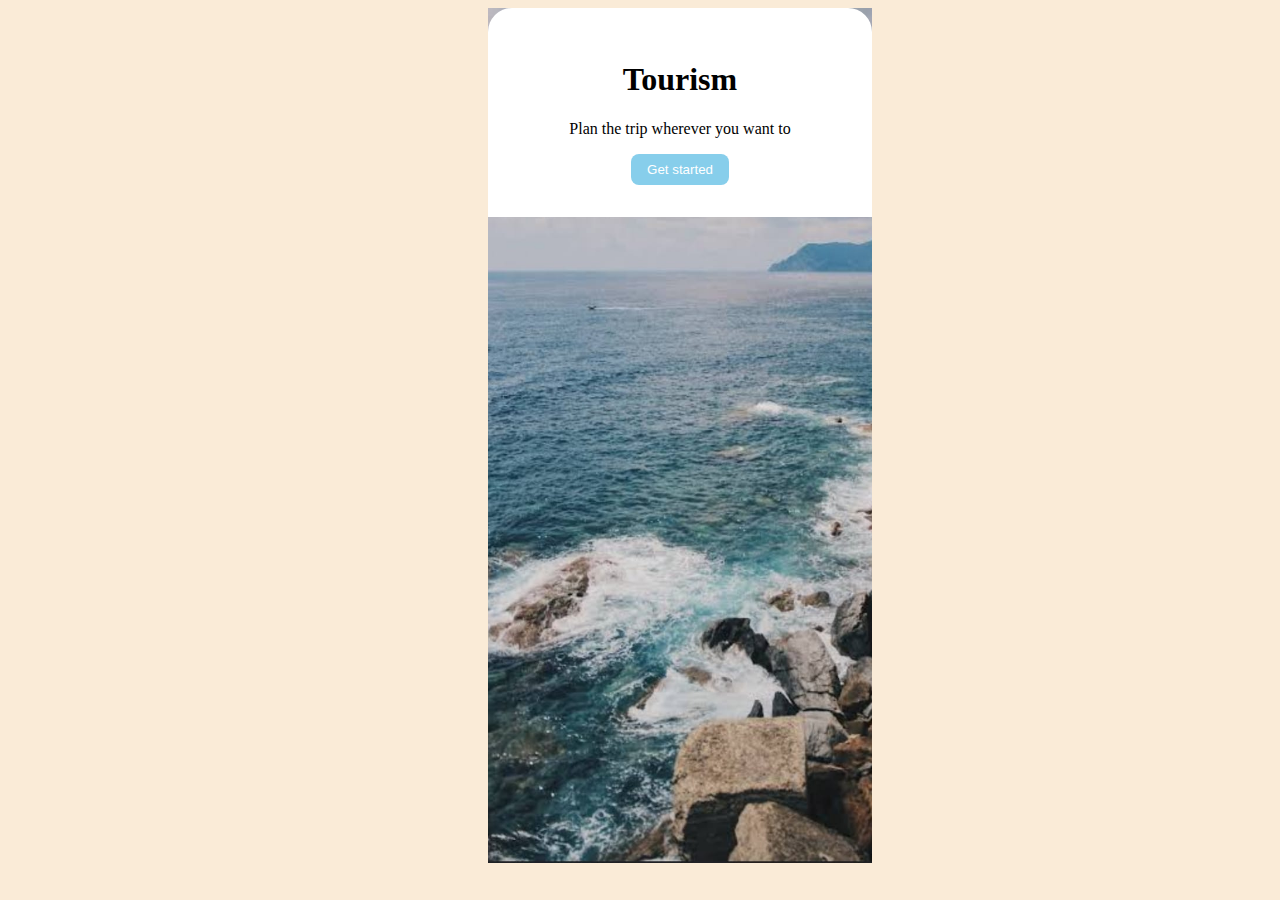
<file: index.html>
<!DOCTYPE html>
<html lang="en">
<head>
    <meta charset="UTF-8">
    <meta http-equiv="X-UA-Compatible" content="IE=edge">
    <meta name="viewport" content="width=device-width, initial-scale=1.0">
    <link rel="stylesheet" href="style.css">
    <title>Travel</title>
</head>
<body>
    
    <div class="center">
        <div class="bg">
            <h1>Tourism</h1>
            <p>Plan the trip wherever you want to</p>
            <a href="places.html">
                <button>Get started</button>
            </a>
        </div>
    </div>
    
    
    
</body>
</html>
</file>
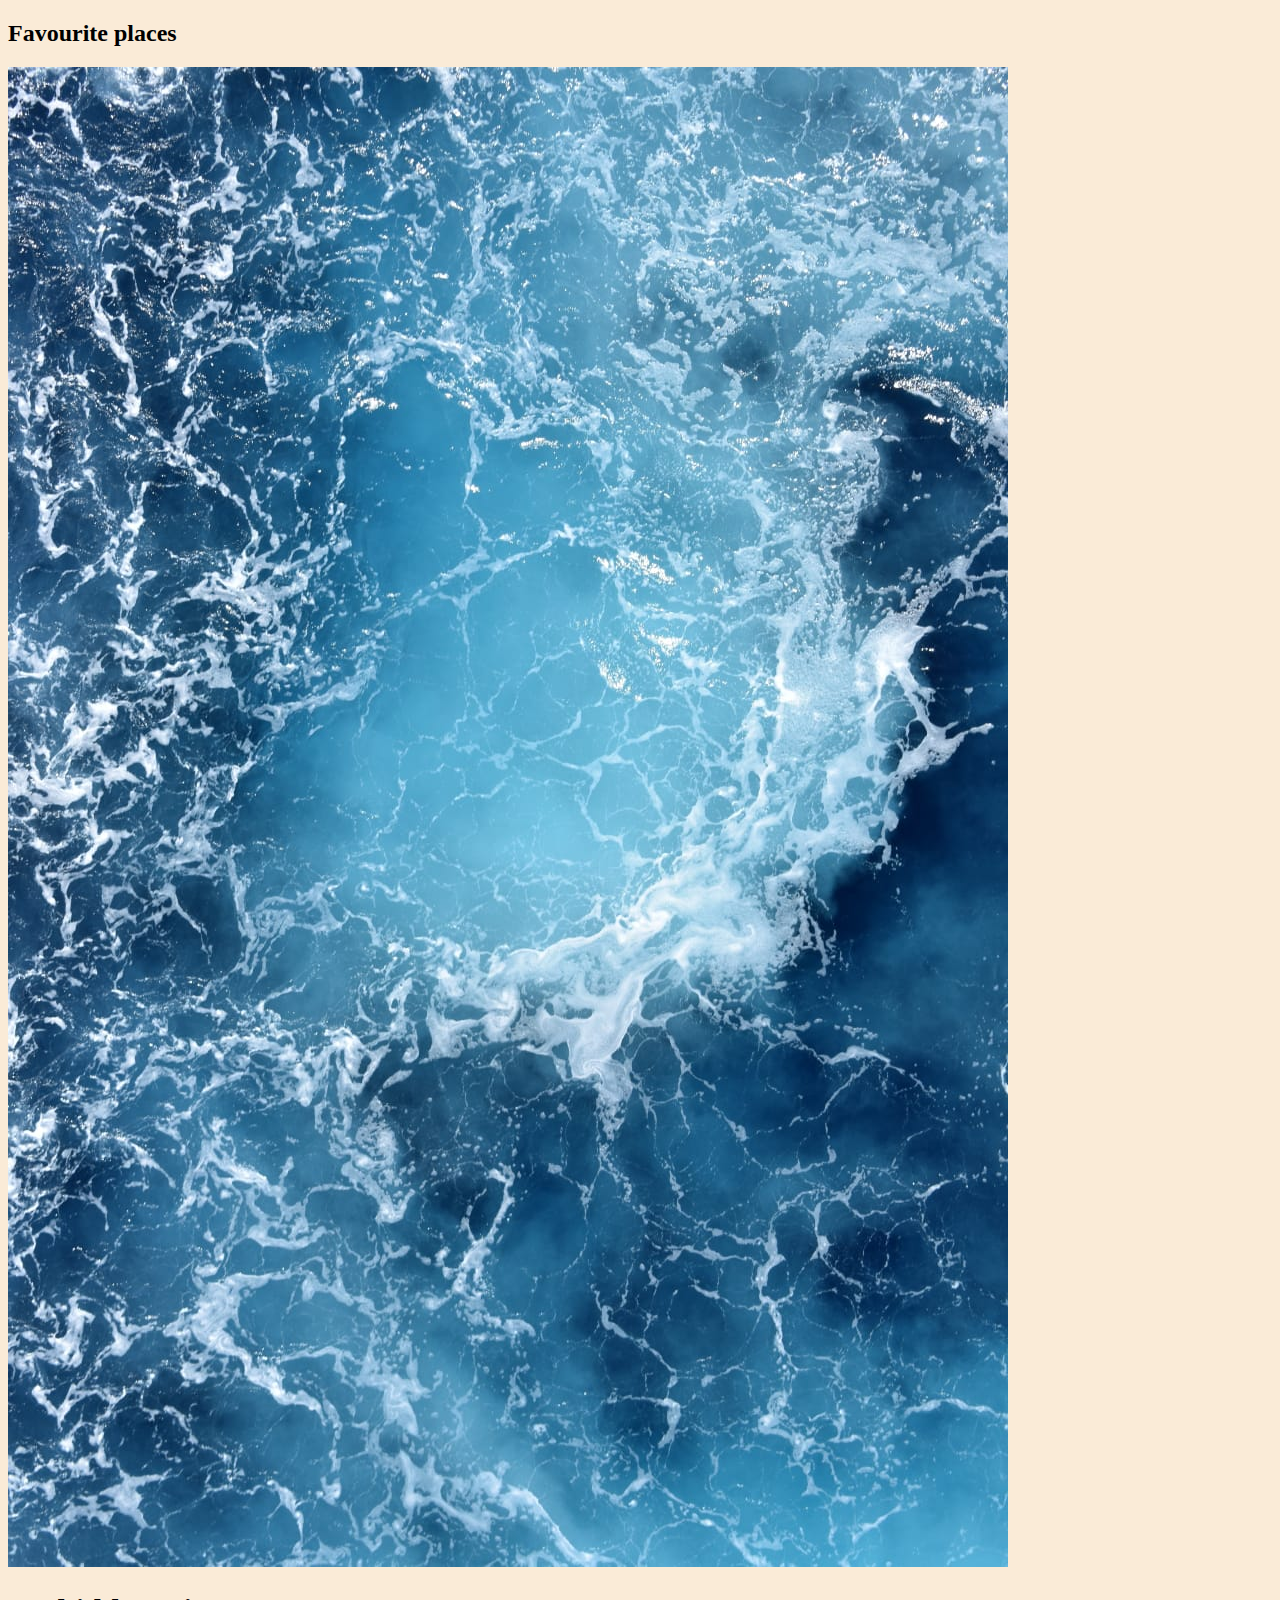
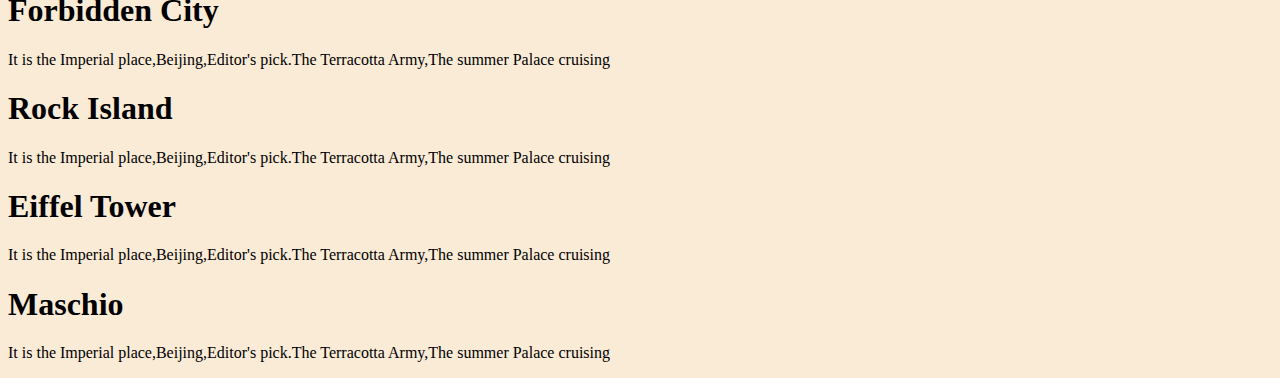
<file: places.html>
<!DOCTYPE html>
<html lang="en">
<head>
    <meta charset="UTF-8">
    <meta http-equiv="X-UA-Compatible" content="IE=edge">
    <meta name="viewport" content="width=device-width, initial-scale=1.0">
    <link rel="stylesheet" href="style.css">
    <title>Travel</title>
</head>
<body>
    
    <div class="second">
        <h2>Favourite places</h2>
        <img src="2.jpeg" alt="place">
    </div>
    <div class="first-place">
        <h1>Forbidden City</h1>
        <p>It is the Imperial place,Beijing,Editor's pick.The Terracotta Army,The summer Palace cruising</p>
    </div>
    <div class="second-place">
        <h1>Rock Island</h1>
        <p>It is the Imperial place,Beijing,Editor's pick.The Terracotta Army,The summer Palace cruising</p>
    </div>
    <div class="third-place">
        <h1>Eiffel Tower</h1>
        <p>It is the Imperial place,Beijing,Editor's pick.The Terracotta Army,The summer Palace cruising</p>
    </div>
    <div class="fourth-place">
        <h1>Maschio</h1>
        <p>It is the Imperial place,Beijing,Editor's pick.The Terracotta Army,The summer Palace cruising</p>
    </div>
    
    
</body>
</html>
</file>
<file: style.css>
body{
    background-color: antiquewhite;
    
}

.center{
    text-align: center;
    background-image: url("image.jpeg");
    height: 95vh;
    width: 30vw;
    background-size: cover;
    margin-left: 30rem;
    
    
    
}
.bg{
    background-color: white;
    border-top-left-radius: 1.5rem;
    border-top-right-radius: 1.5rem;
    padding: 2rem;
 
}
button{
    padding: 0.5rem 1rem;
    background-color: skyblue;
    border-radius: 0.5rem;
    color: white;
    border-style: none;
    
}
</file>
